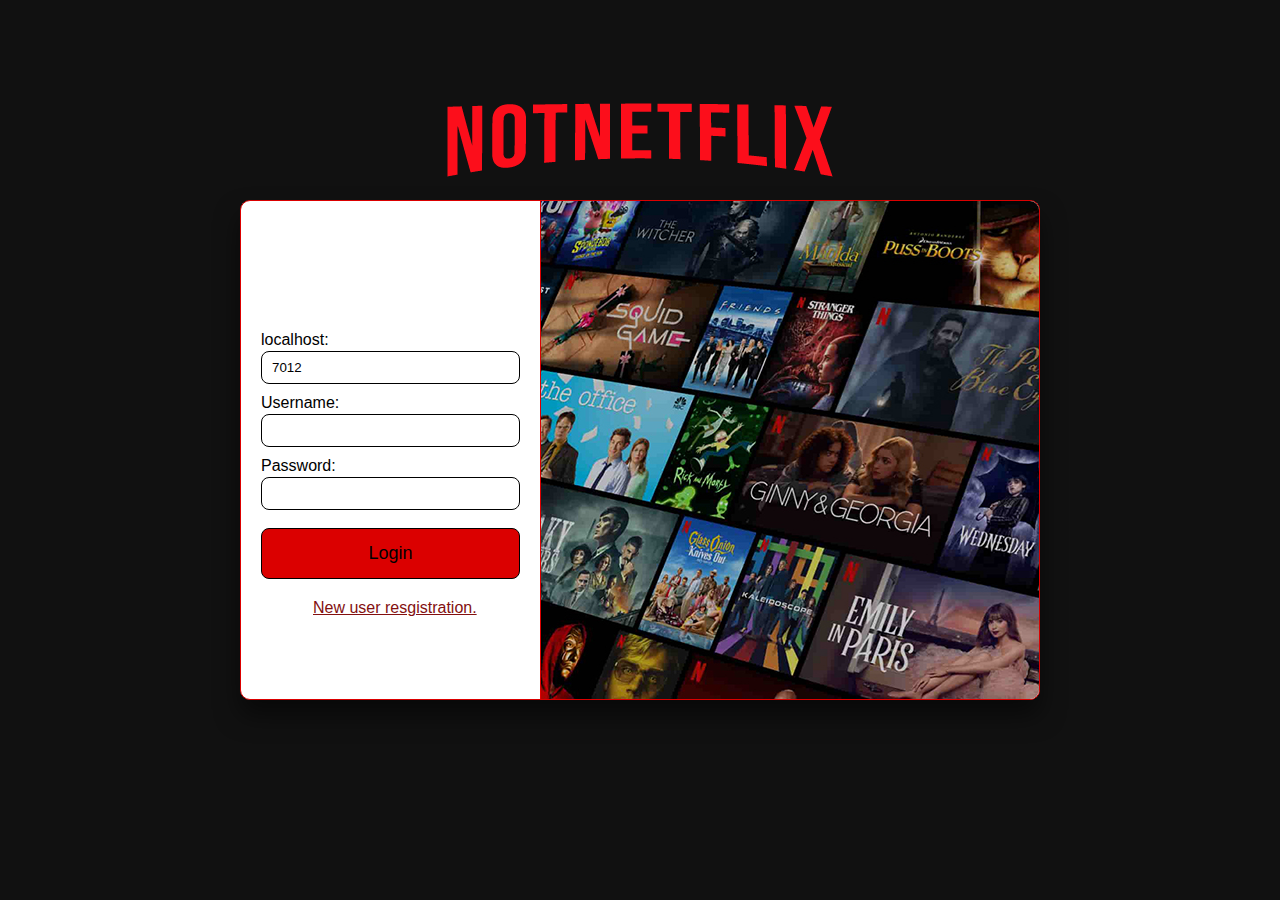
<file: Front-End/admin.html>
<!DOCTYPE html>
<html lang="en">

<head>
    <meta charset="UTF-8">
    <meta http-equiv="X-UA-Compatible" content="IE=edge">
    <meta name="viewport" content="width=device-width, initial-scale=1.0">
    <link rel="stylesheet" href="css/main.css">
    <link rel="stylesheet" href="css/admin.css">
    <script src="https://ajax.googleapis.com/ajax/libs/jquery/3.6.1/jquery.min.js"></script>
    <title>Admin</title>
    <link rel="shortcut icon" href="#">
</head>

<body>
    <div class="container-logo"></div>
    <header>
        <nav>
            <a href="./mylist.html">My List</a>
            <a href="./movies.html">Movies</a>
            <a href="./tvshows.html">TV Shows</a>
            <a href="./cart.html" hidden>Cart</a>
            <span>|</span>
            <a href="./user.html">User</a>
            <a href="./admin.html" class="active" id="a_link_admin">Admin</a>
        </nav>
    </header>
    <section id="sub-menu">
        <a href="#" class="tab_link" data-div="1" id="get_all_users_button">All users</a>
        <a href="#" class="tab_link" data-div="2" id="get_all_addresses_button">All addresses</a>
        <a href="#" class="tab_link" data-div="3" id="search_for_media_button">Search for media</a>
        <a href="#" class="tab_link" data-div="4" id="get_all_media_button">All medias</a>
        <!--<a href="#" class="tab_link" data-div="5">All genres</a>-->

    </section>
    <section id="main-container">
        <div class="hidable 1" style="display: none;">
            <h3>All users:</h3>
            <table>
                <thead>
                    <th>User Id</th>
                    <th>First name</th>
                    <th>Last name</th>
                    <th>Username</th>
                    <th>Role</th>
                    <th>Created</th>
                    <th>Updated</th>
                    <th></th>
                </thead>
                <tbody id="all_users_table_body">
                </tbody>
            </table>
        </div>
        <div class="hidable 2" style="display: none;">
            <h3>All addresses:</h3>
            <table>
                <thead>
                    <th>User Id</th>
                    <th>Name</th>
                    <th>Country</th>
                    <th>City</th>
                    <th>Address</th>
                    <th>Post code</th>
                    <th></th>
                </thead>
                <tbody id="all_addresses_table_body">
                </tbody>
            </table>
        </div>
        <div class="hidable 3" style="display: none;">
            <div id="omdb_search_media_container">
                <div>
                    <label>Search:</label>
                    <input type="text" id="search_for_media_at_omdb_input">
                </div>
                <div>
                    <input id="search_for_media_at_omdb_button" type="submit" value="Search">
                </div>
                <div>
                    <input id="add_media_from_omdb_button" type="submit" value="Add">
                </div>
                </form>
            </div>
            <div id="omdb_result_media_container">

            </div>
        </div>
        <div class="hidable 4" style="display: none;">
            <h3>All media:</h3>
            <table>
                <thead>
                    <th><!--Type--></th>
                    <th>Title</th>
                    <th>Year</th>
                    <th>Genres</th>
                    <th>IMDB</th>
                    <th>Rating</th>
                    <th></th>
                </thead>
                <tbody id="all_media_table_body">
                </tbody>
            </table>
        </div>
    </section>
    <section id="footer">
        <label id="footer_userid_label"></label>
        <label id="footer_role_label"></label>
        <label id="footer_username_label"></label>
        <label id="footer_fullname_label"></label>
        <label id="footer_logout_label">Logout</label>
    </section>

    <div id="messenger"></div>
    <!-- SCRIPTS -->
    <script src="js/admin.js"></script>
</body>

</html>
</file>
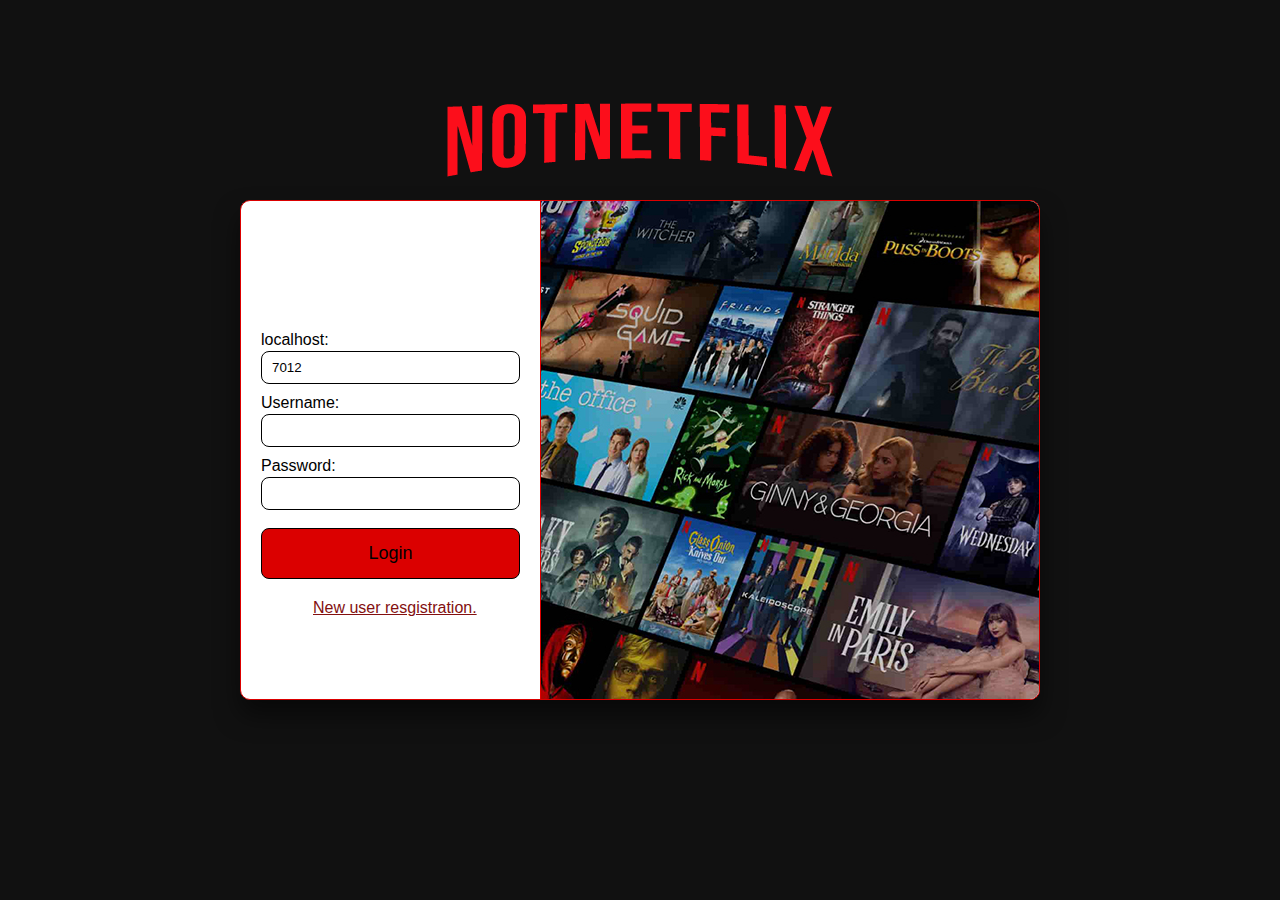
<file: Front-End/login.html>
<!DOCTYPE html>
<html lang="en">

<head>
    <meta charset="UTF-8">
    <meta http-equiv="X-UA-Compatible" content="IE=edge">
    <meta name="viewport" content="width=device-width, initial-scale=1.0">
    <link rel="stylesheet" href="css/login_registration.css">
    <title>Login</title>
    <link rel="shortcut icon" href="#">
</head>

<body>
    <div class="container-logo"></div>
    <div class="container-small-login">
        <div class="container-login">
            <form id="login_form">
                <label for="LocalHost">localhost:</label>
                <input type="text" id="login_localhost" name="LocalHost" value="7012">
                <label for="user">Username:</label>
                <input type="text" id="login_username" name="Username" autocomplete=“off”>
                <label for="password">Password:</label>
                <input type="password" id="login_password" name="Password">
                <input id="login_button" type="submit" value="Login">
            </form>
            <a href="registration.html" class="registration-link">New user resgistration.</a>
        </div>
        <div class="container-pic"></div>
    </div>

    <!-- SCRIPTS -->
    <script src="js/login.js"></script>
</body>

</html>
</file>
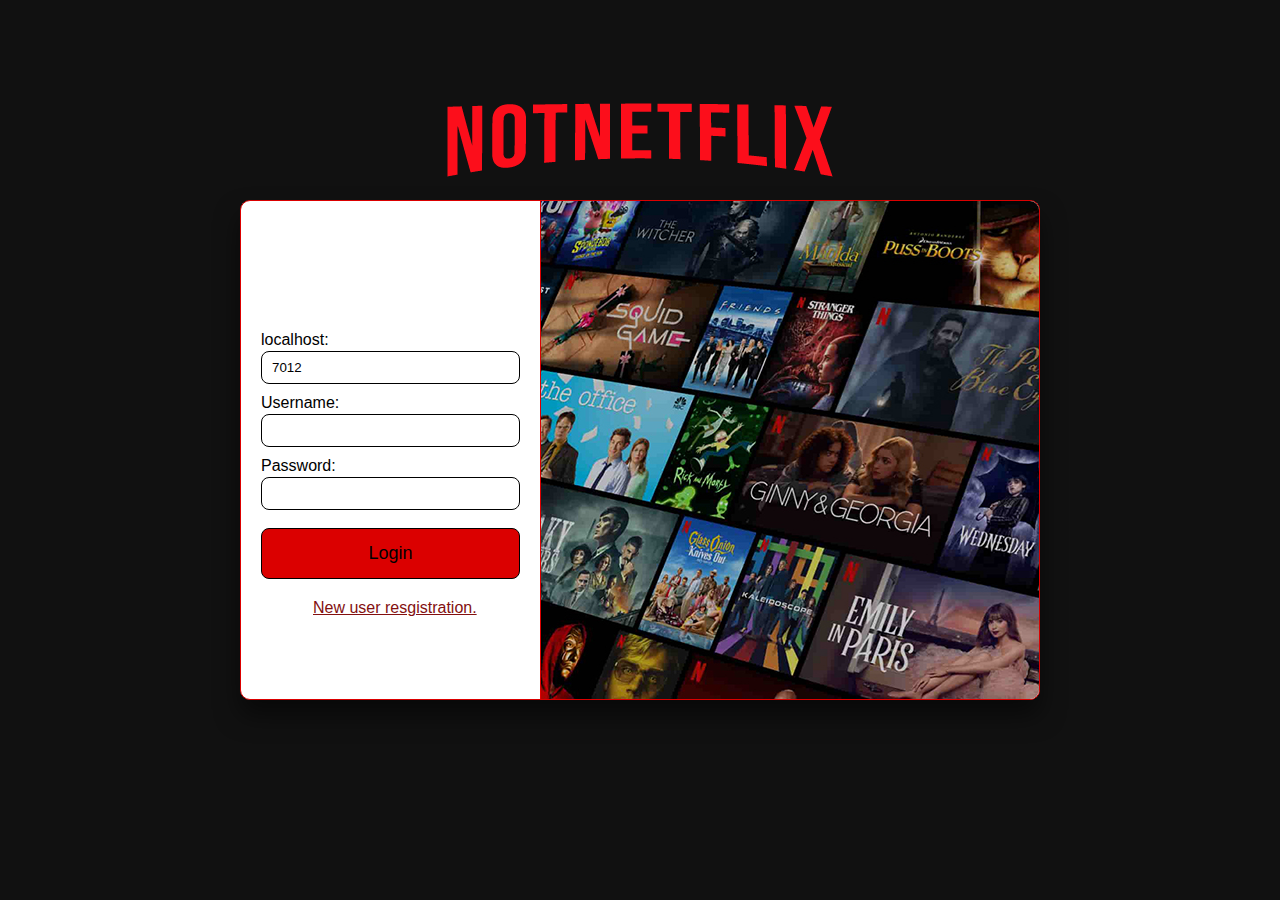
<file: Front-End/media.html>
<!DOCTYPE html>
<html lang="en">

<head>
    <meta charset="UTF-8">
    <meta http-equiv="X-UA-Compatible" content="IE=edge">
    <meta name="viewport" content="width=device-width, initial-scale=1.0">
    <link rel="stylesheet" href="css/main.css">
    <script src="https://ajax.googleapis.com/ajax/libs/jquery/3.6.1/jquery.min.js"></script>
    <title>Media</title>
    <link rel="shortcut icon" href="#">
</head>

<body>
    <div class="container-logo"></div>
    <header>
        <nav>
            <a href="./mylist.html">My List</a>
            <a href="./movies.html">Movies</a>
            <a href="./tvshows.html">TV Shows</a>
            <a href="./cart.html" hidden>Cart</a>
            <span>|</span>
            <a href="./user.html">User</a>
            <a href="./admin.html" hidden id="a_link_admin">Admin</a>
        </nav>
    </header>
    <section id="sub-menu">



    </section>
    <section id="main-container">
        <div id="media">

        </div>
    </section>
    <section id="footer">
        <label id="footer_userid_label"></label>
        <label id="footer_role_label"></label>
        <label id="footer_username_label"></label>
        <label id="footer_fullname_label"></label>
        <label id="footer_logout_label">Logout</label>
    </section>

    <div id="messenger"></div>
    <!-- SCRIPTS -->
    <script src="js/media.js"></script>
</body>

</html>
</file>
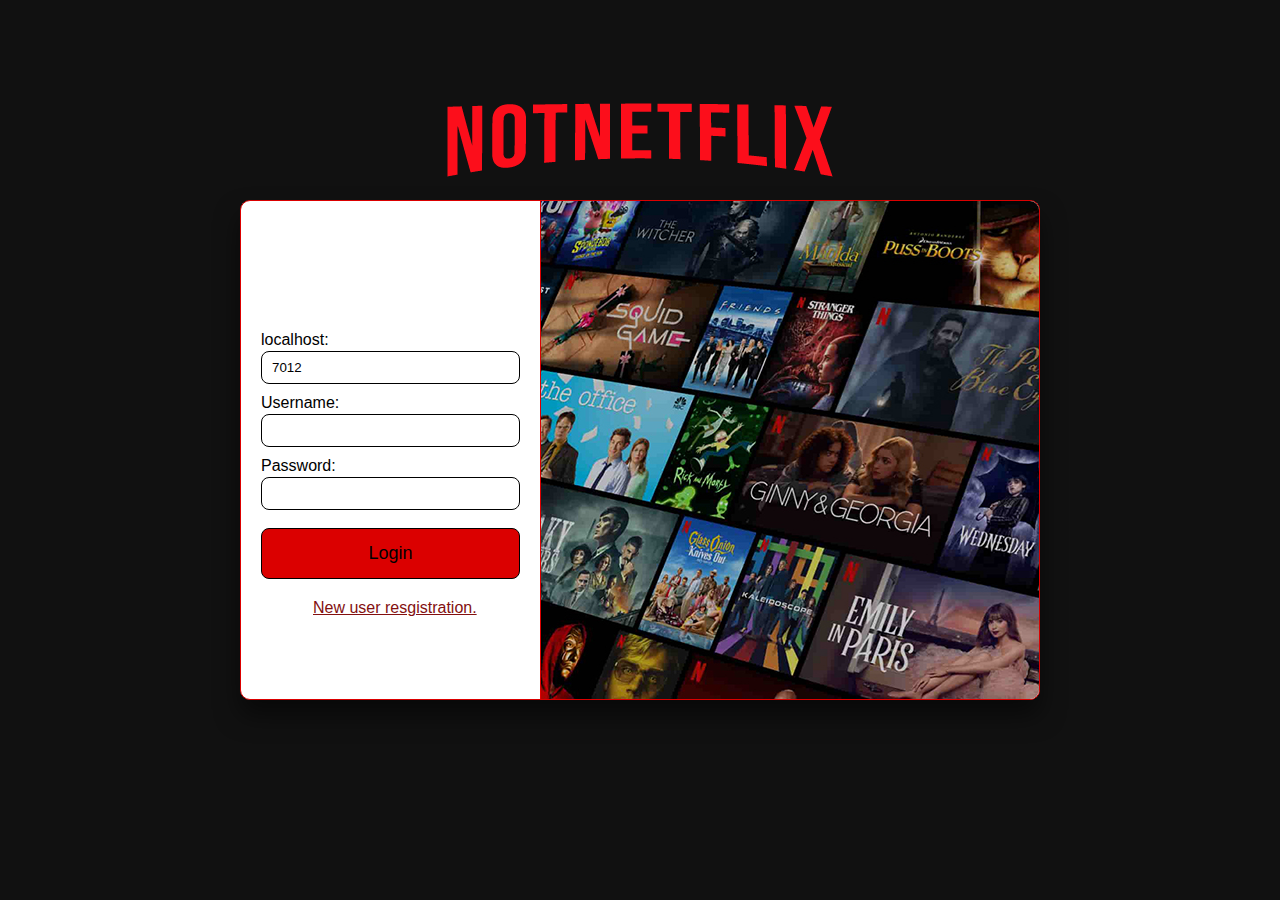
<file: Front-End/movies.html>
<!DOCTYPE html>
<html lang="en">

<head>
    <meta charset="UTF-8">
    <meta http-equiv="X-UA-Compatible" content="IE=edge">
    <meta name="viewport" content="width=device-width, initial-scale=1.0">
    <link rel="stylesheet" href="css/main.css">
    <link rel="stylesheet" href="css/movies.css">
    <script src="https://ajax.googleapis.com/ajax/libs/jquery/3.6.1/jquery.min.js"></script>
    <title>Movies</title>
    <link rel="shortcut icon" href="#">
</head>

<body>
    <div class="container-logo"></div>
    <header>
        <nav>
            <a href="./mylist.html">My List</a>
            <a href="./movies.html" class="active">Movies</a>
            <a href="./tvshows.html">TV Shows</a>
            <a href="./cart.html" hidden>Cart</a>
            <span>|</span>
            <a href="./user.html">User</a>
            <a href="./admin.html" hidden id="a_link_admin">Admin</a>
        </nav>
    </header>
    <section id="sub-menu">



    </section>
    <section id="main-container">
        <div id="all_movies">

        </div>
    </section>
    <section id="footer">
        <label id="footer_userid_label"></label>
        <label id="footer_role_label"></label>
        <label id="footer_username_label"></label>
        <label id="footer_fullname_label"></label>
        <label id="footer_logout_label">Logout</label>
    </section>

    <div id="messenger"></div>
    <!-- SCRIPTS -->
    <script src="js/movies.js"></script>
</body>

</html>
</file>
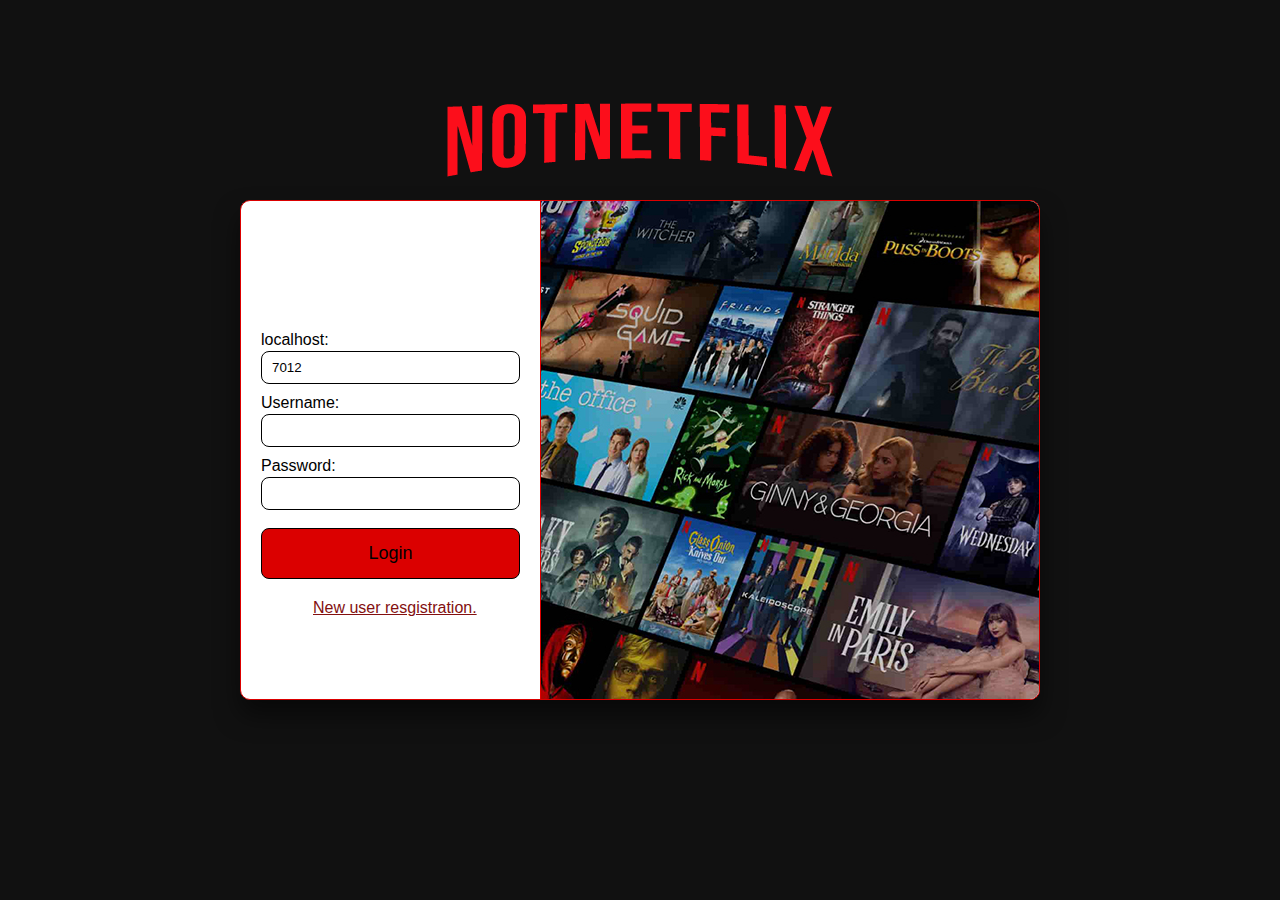
<file: Front-End/mylist.html>
<!DOCTYPE html>
<html lang="en">

<head>
    <meta charset="UTF-8">
    <meta http-equiv="X-UA-Compatible" content="IE=edge">
    <meta name="viewport" content="width=device-width, initial-scale=1.0">
    <link rel="stylesheet" href="css/main.css">
    <script src="https://ajax.googleapis.com/ajax/libs/jquery/3.6.1/jquery.min.js"></script>
    <title>My List</title>
    <link rel="shortcut icon" href="#">
</head>

<body>
    <div class="container-logo"></div>
    <header>
        <nav>
            <a href="./mylist.html" class="active">My List</a>
            <a href="./movies.html">Movies</a>
            <a href="./tvshows.html">TV Shows</a>
            <a href="./cart.html" hidden>Cart</a>
            <span>|</span>
            <a href="./user.html">User</a>
            <a href="./admin.html" hidden id="a_link_admin">Admin</a>
        </nav>
    </header>
    <section id="sub-menu">
        <a href="#" class="tab_link" data-div="" id="sub_memu_wishlist"
            onclick="all_movies_table_body.innerHTML = '', getAllUserMedias('Wishlist')">Wishlist</a>
        <a href="#" class="tab_link" data-div="" id="sub_memu_watching"
            onclick="all_movies_table_body.innerHTML = '', getAllUserMedias('Watching')">Watching</a>
        <a href="#" class="tab_link" data-div="" id="sub_memu_finished"
            onclick="all_movies_table_body.innerHTML = '', getAllUserMedias('Finished')">Finished</a>

    </section>
    <section id="main-container">
        <div id="all_movies">
            <table>
                <thead>
                    <th width="200px">Status</th>
                    <th width="40px"><!-- Type --></th>
                    <th width="35%">Title</th>
                    <th width="120px">Year</th>
                    <th><!-- IMDB --></th>
                    <th><!-- imdbR --></th>
                    <th>My rating</th>
                    <th>Review</th>
                    <th>Note</th>
                    <th width="160px"><!-- Actions --></th>
                </thead>
                <tbody id="all_movies_table_body">
                </tbody>
            </table>
        </div>
    </section>
    <section id="footer">
        <label id="footer_userid_label"></label>
        <label id="footer_role_label"></label>
        <label id="footer_username_label"></label>
        <label id="footer_fullname_label"></label>
        <label id="footer_logout_label">Logout</label>
    </section>

    <div id="messenger"></div>
    <!-- SCRIPTS -->
    <script src="js/mylist.js"></script>
</body>

</html>
</file>
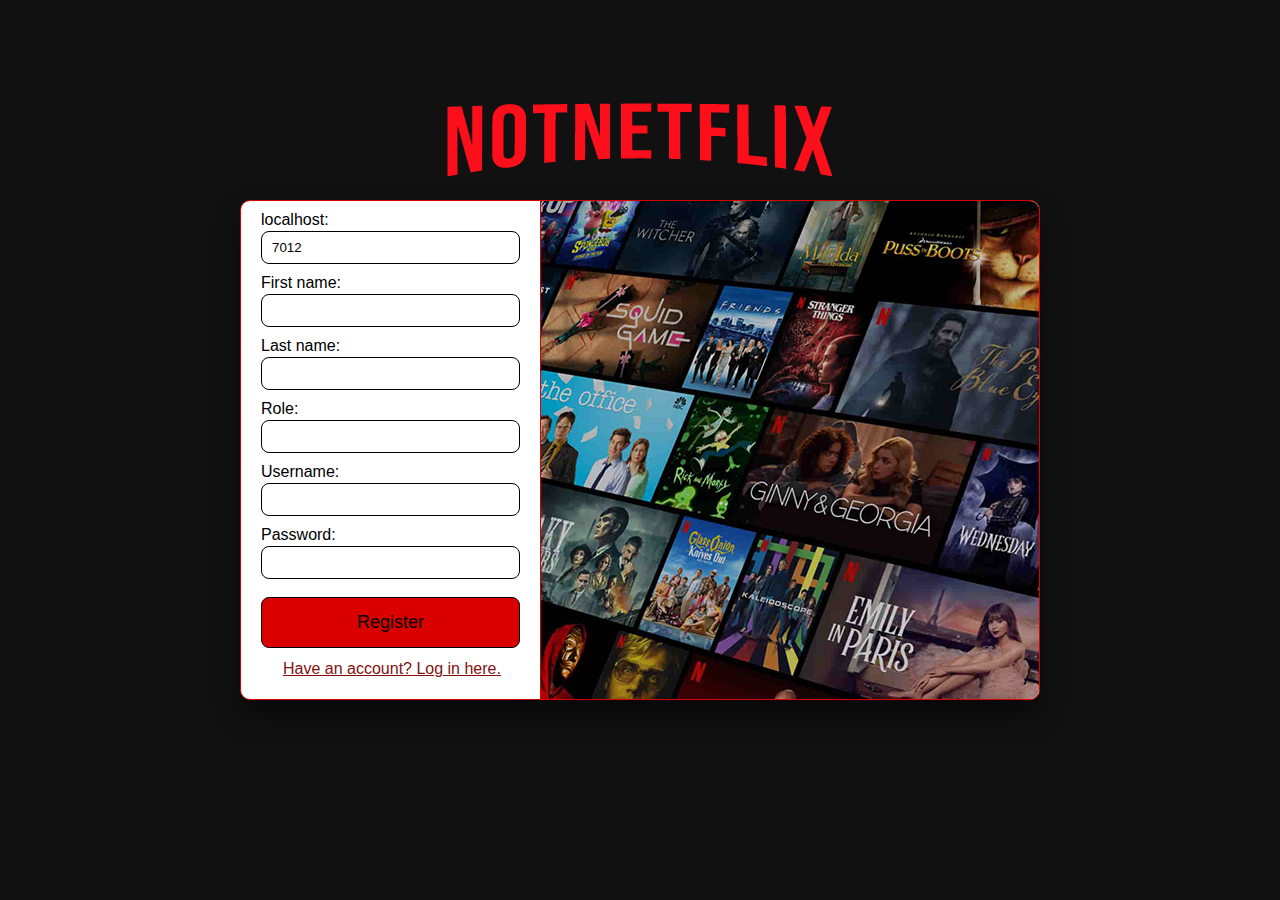
<file: Front-End/registration.html>
<!DOCTYPE html>
<html lang="en">

<head>
    <meta charset="UTF-8">
    <meta http-equiv="X-UA-Compatible" content="IE=edge">
    <meta name="viewport" content="width=device-width, initial-scale=1.0">
    <link rel="stylesheet" href="css/login_registration.css">
    <title>Registration</title>
    <link rel="shortcut icon" href="#">
</head>

<body>
    <div class="container-logo"></div>
    <div class="container-small-registration">
        <div class="container-registration">
            <form id="registration_form">
                <label for="LocalHost">localhost:</label>
                <input type="text" id="registration_localhost" name="LocalHost" value="7012">
                <label for="firstname">First name:</label>
                <input type="text" id="registration_firstname" name="FirstName">
                <label for="lastname">Last name:</label>
                <input type="text" id="registration_lastname" name="LastName">
                <label for="role">Role:</label>
                <input type="text" id="registration_role" name="Role">
                <label for="user">Username:</label>
                <input type="text" id="registration_username" name="Username" autocomplete=“off”>
                <label for="password">Password:</label>
                <input type="password" id="registration_password" name="Password">
                <input id="register_button" type="submit" value="Register">
            </form>
            <a href="login.html" class="login-link">Have an account? Log in here.</a>
        </div>
        <div class="container-pic"></div>
    </div>

    <div id="messenger"></div>
    <!-- SCRIPTS -->
    <script src="js/registration.js"></script>
</body>

</html>
</file>
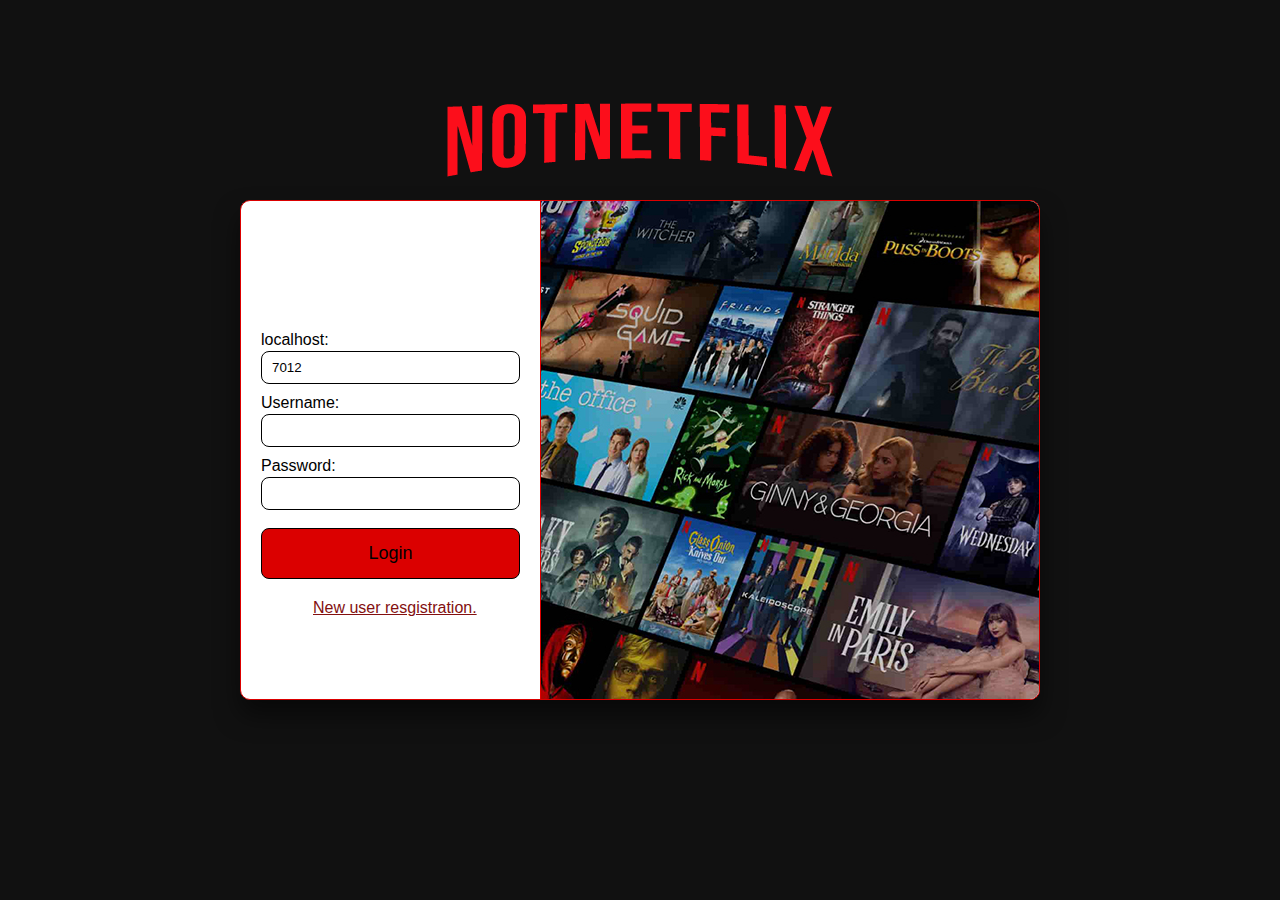
<file: Front-End/tvshows.html>
<!DOCTYPE html>
<html lang="en">

<head>
    <meta charset="UTF-8">
    <meta http-equiv="X-UA-Compatible" content="IE=edge">
    <meta name="viewport" content="width=device-width, initial-scale=1.0">
    <link rel="stylesheet" href="css/main.css">
    <link rel="stylesheet" href="css/tvshows.css">
    <script src="https://ajax.googleapis.com/ajax/libs/jquery/3.6.1/jquery.min.js"></script>
    <title>TV Shows</title>
    <link rel="shortcut icon" href="#">
</head>

<body>
    <div class="container-logo"></div>
    <header>
        <nav>
            <a href="./mylist.html">My List</a>
            <a href="./movies.html">Movies</a>
            <a href="./tvshows.html" class="active">TV Shows</a>
            <a href="./cart.html" hidden>Cart</a>
            <span>|</span>
            <a href="./user.html">User</a>
            <a href="./admin.html" hidden id="a_link_admin">Admin</a>
        </nav>
    </header>
    <section id="sub-menu">



    </section>
    <section id="main-container">
        <div id="all_movies">

        </div>
    </section>
    <section id="footer">
        <label id="footer_userid_label"></label>
        <label id="footer_role_label"></label>
        <label id="footer_username_label"></label>
        <label id="footer_fullname_label"></label>
        <label id="footer_logout_label">Logout</label>
    </section>

    <div id="messenger"></div>
    <!-- SCRIPTS -->
    <script src="js/tvshows.js"></script>
</body>

</html>
</file>
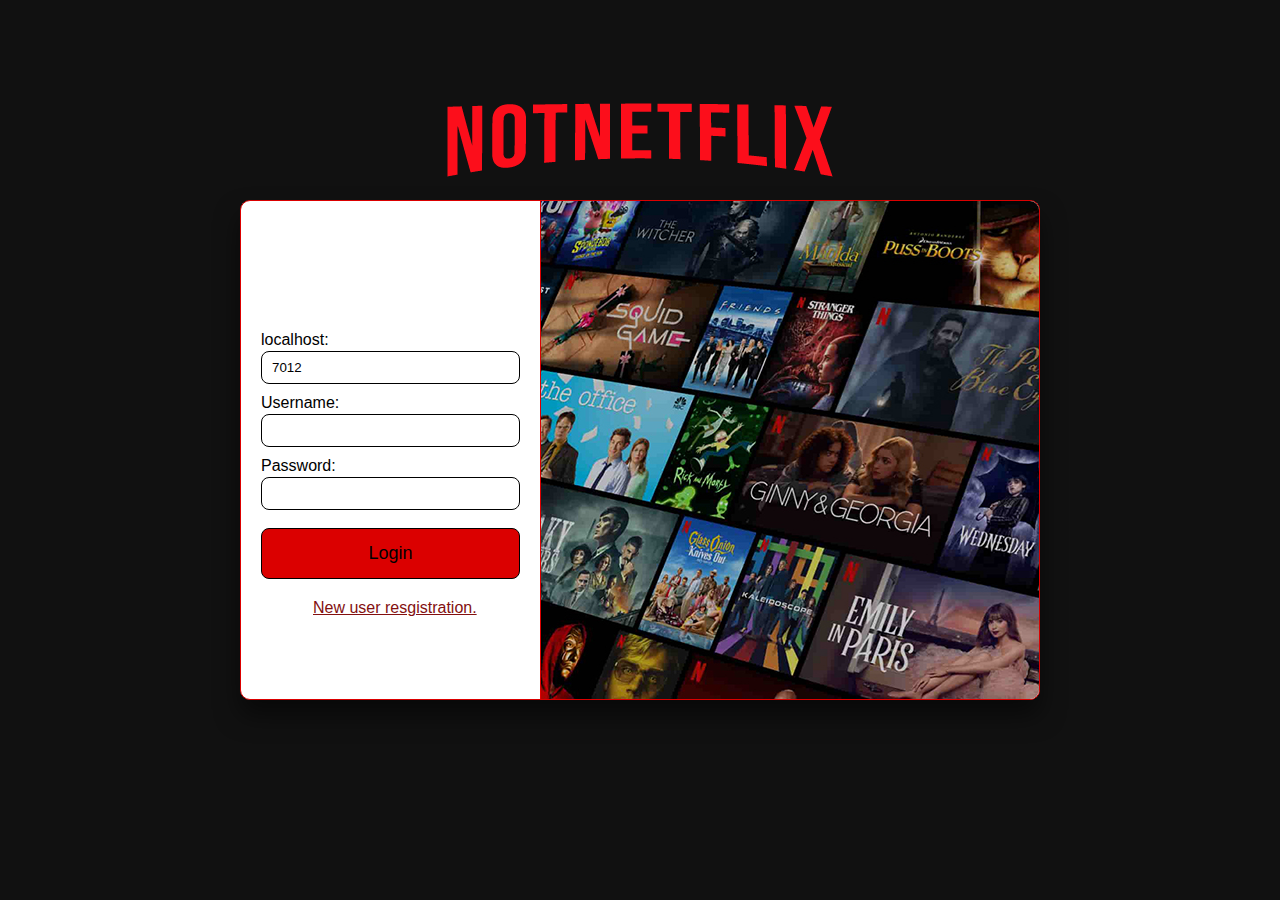
<file: Front-End/user.html>
<!DOCTYPE html>
<html lang="en">

<head>
    <meta charset="UTF-8">
    <meta http-equiv="X-UA-Compatible" content="IE=edge">
    <meta name="viewport" content="width=device-width, initial-scale=1.0">
    <link rel="stylesheet" href="css/main.css">
    <link rel="stylesheet" href="css/user.css">
    <script src="https://ajax.googleapis.com/ajax/libs/jquery/3.6.1/jquery.min.js"></script>
    <title>User</title>
    <link rel="shortcut icon" href="#">
</head>

<body>
    <div class="container-logo"></div>
    <header>
        <nav>
            <a href="./mylist.html">My List</a>
            <a href="./movies.html">Movies</a>
            <a href="./tvshows.html">TV Shows</a>
            <a href="./cart.html" hidden>Cart</a>
            <span>|</span>
            <a href="./user.html" class="active">User</a>
            <a href="./admin.html" hidden id="a_link_admin">Admin</a>
        </nav>
    </header>
    <section id="sub-menu">
        <a href="#" class="tab_link" data-div="1">User info</a>
        <a href="#" class="tab_link" data-div="2">Update user info</a>
        <a href="#" class="tab_link" data-div="3">Address</a>
        <a href="#" class="tab_link" data-div="4">Add address</a>
        <a href="#" class="tab_link" data-div="5">Update address</a>
        <a href="#" class="tab_link" data-div="6">Delete address</a>
    </section>
    <section id="main-container">
        <div class="hidable 1" style="display: none;">
            <div id="container_user_info">
                <div>
                    <input id="get_user_info_button" type="submit" value="Get my user info">
                </div>
                <div>
                    <label>User Id:</label>
                    <label id="get_user_info_userId"></label>
                </div>
                <div>
                    <label>Username:</label>
                    <label id="get_user_info_username"></label>
                </div>
                <div>
                    <label>Role:</label>
                    <label id="get_user_info_role"></label>
                </div>
                <div>
                    <label>First Name:</label>
                    <label id="get_user_info_firstname"></label>
                </div>
                <div>
                    <label>Last Name:</label>
                    <label id="get_user_info_lastname"></label>
                </div>
                <div>
                    <label>Created:</label>
                    <label id="get_user_info_created"></label>
                </div>
                <div>
                    <label>Updated:</label>
                    <label id="get_user_info_updated"></label>
                </div>
            </div>
        </div>
        <div class="hidable 2" style="display: none;">
            <div id="container_update_user_info">
                <form id="update_user_info_form">
                    <div>
                        <label for="Username">First Name:</label>
                        <input type="text" id="update_user_info_firstname" name="Username">
                    </div>
                    <div>
                        <label for="LastName">Last Name:</label>
                        <input type="text" id="update_user_info_lastName" name="LastName">
                    </div>
                    <input id="update_user_info_button" type="submit" value="Update your user info">
                </form>
            </div>
        </div>
        <div class="hidable 3" style="display: none;">
            <div id="container_address">
                <h3>Your address:</h3>
                <div>
                    <input id="get_address_button" type="button" value="Get your address">
                </div>
                <div>
                    <label>Addres Id:</label>
                    <label id="get_address_address_id"></label>
                </div>
                <div>
                    <label>Country:</label>
                    <label id="get_address_country"></label>
                </div>
                <div>
                    <label>City:</label>
                    <label id="get_address_city"></label>
                </div>
                <div>
                    <label>Address:</label>
                    <label id="get_address_address"></label>
                </div>
                <div>
                    <label>Post Code:</label>
                    <label id="get_address_postcode"></label>
                </div>
            </div>
        </div>
        <div class="hidable 4" style="display: none;">
            <div id="container_add_address">
                Add new address:
                <form id="add_address_form">
                    <label for="country">Country:</label>
                    <input type="text" name="country">
                    <label for="city">City:</label>
                    <input type="text" name="city">
                    <label for="addressText">Address:</label>
                    <input type="text" name="addressText">
                    <label for="postCode">Post Code:</label>
                    <input type="text" name="postCode">
                    <input id="add_address_button" type="button" value="Add">
                </form>
            </div>
        </div>
        <div class="hidable 5" style="display: none;">
            <div id="container_update_address">
                <h3>Update your address:</h3>
                <form id="update_address_form">
                    <label for="country">Country:</label>
                    <input type="text" name="country">
                    <label for="city">City:</label>
                    <input type="text" name="city">
                    <label for="addressText">Address:</label>
                    <input type="text" name="addressText">
                    <label for="postCode">Post Code:</label>
                    <input type="text" name="postCode">
                    <input id="update_address_button" type="button" value="Update">
                </form>
            </div>
        </div>
        <div class="hidable 6" style="display: none;">
            <div id="container_delete_address">
                Delete your address:
                <input id="delete_address_button" type="submit" value="Delete">
            </div>
        </div>


    </section>
    <section id="footer">
        <label id="footer_userid_label"></label>
        <label id="footer_role_label"></label>
        <label id="footer_username_label"></label>
        <label id="footer_fullname_label"></label>
        <label id="footer_logout_label">Logout</label>
    </section>

    <div id="messenger"></div>
    <!-- SCRIPTS -->
    <script src="js/user.js"></script>
</body>

</html>
</file>
<file: Front-End/css/main.css>
html {
    height: 100%;
    height: 100%;
    overflow: hidden;
    display: flex;
    flex-flow: row nowrap;
    justify-content: center;
    align-items: center;
}

body {
    margin: 0;
    padding: 0;
    width: 100%;
    height: 100%;
    font-family: sans-serif;
    background: #111;
    display: flex;
    flex-flow: column nowrap;
    justify-content: start;
    align-items: center;
}

.container-logo {
    position: absolute;
    top: 10px;
    left: calc(50% - 200px);
    width: 400px;
    height: 80px;
    background-image: url("../img/logo_400x80.png");
    background-repeat: no-repeat;
}

header {
    display: flex;
    flex-flow: row nowrap;
    justify-content: space-evenly;
    align-items: center;
    height: 40px;
    margin-top: 95px;
    width: 1250px;
    background: #db0000;
    border: 1px solid black;
    border-top-left-radius: 12px;
    border-top-right-radius: 12px;
}

#sub-menu {
    display: flex;
    flex-flow: row nowrap;
    justify-content: center;
    align-items: center;
    height: 25px;
    width: 1250px;
    background: #fff;
    border-left: 1px solid black;
    border-right: 1px solid black;
}

#main-container {
    display: flex;
    flex-flow: row wrap;
    justify-content: start;
    align-items: flex-start;
    width: 1250px;
    margin-left: 20px;
    margin-right: 20px;
    height: calc(100% - 200px);
    padding: 0px;
    top: -1px;
    margin-top: 0px;
    background: #ffffff;
    border-left: 1px solid black;
    border-right: 1px solid black;
    overflow-y: auto;
}

#footer {
    display: flex;
    flex-flow: row nowrap;
    justify-content: space-between;
    align-items: center;
    height: 25px;
    width: 1250px;
    background: #ffffff;
    border-left: 1px solid black;
    border-bottom: 1px solid black;
    border-right: 1px solid black;
    border-bottom-left-radius: 12px;
    border-bottom-right-radius: 12px;
}

#footer label {
    padding: 0 20px;
}


/******************************************** MENU ******************************************/

nav a:link {
    color: #fff;
    text-decoration: none;
}

nav a:visited {
    color: #fff;
}

nav a:hover {
    color: #000 !important;
}

nav a:link {
    margin-right: 30px;
    margin-top: 20px;
}

nav span {
    margin-right: 30px;
    margin-top: 20px;
    color: #fff;
}

nav a.active {
    font-weight: 600;
    color: #000;
}

#sub-menu a:link {
    color: #db0000;
    text-decoration: none;
}

#sub-menu a:hover {
    color: #000 !important;
}

#sub-menu a:link {
    margin-right: 30px;
    margin-top: 5px;
}

#sub-menu a:visited {
    color: #db0000;
}


/****************************************** FOOTER ******************************************/

#footer {
    color: #ccc;
}

#footer #footer_logout_label:hover {
    cursor: pointer;
    color: #db0000;
}

/****************************************** MESSENGER ******************************************/

#messenger {
    display: flex;
    flex-flow: column nowrap;
    justify-content: center;
    align-items: flex-end;
    position: fixed;
    bottom: 0;
    right: 0;
    padding-right: 10px;
    padding-bottom: 10px;
    z-index: 100;
}

#messenger>div {
    display: inline-block;
    border-radius: 5px;
    padding: 8px;
    margin-top: 5px;
    white-space: nowrap;
    border: solid 1px #000;
    color: #000;
    background-color: #fff;
}

/****************************************** TABLE ******************************************/

table,
#all_movies {
    width: 100%;
    border-collapse: collapse;
    font-size: 0.9em;
    font-family: sans-serif;
}


tbody tr:hover {
    background-color: #eeeeee;
}

table,
th,
td {
    padding: 5px 0 5px 5px;
}

th {
    text-align: left;
}


.actions div {
    display: inline-block;
    margin: 0 8px 0 0;
}

.actions div:hover {
    cursor: pointer;
}

.hidable {
    width: 100%;
}

.table-media-link {
    color: #770000 !important;
    text-decoration: none;
}

.table-media-link:hover {
    color: #ff0000 !important;
    text-decoration: underline;
}

.table-imdb-link {
    color: #deb522 !important;
    text-decoration: none;
}

.table-imdb-link:hover {
    color: #deb522 !important;
    text-decoration: underline;
}
</file>
<file: Front-End/css/admin.css>
h3 {
    padding-left: 20px;
}

#omdb_search_media_container,
#omdb_result_media_container {
    margin-top: 30px;
    margin-left: 50px;
}

#omdb_search_media_container div {
    display: inline-block;
    margin-right: 5px;
}
</file>
<file: Front-End/css/login_registration.css>
html {
    height: 100%;
}

body {
    margin: 0;
    padding: 0;
    font-family: sans-serif;
    background: #111;
}

.container-logo {
    position: absolute;
    top: calc(50% - 350px);
    left: calc(50% - 200px);
    width: 400px;
    height: 80px;
    background-image: url("../img/logo_400x80.png");
    background-repeat: no-repeat;
}

.container-small-login,
.container-small-registration {
    display: flex;
    flex-flow: row nowrap;
    justify-content: left;
    align-items: center;
    position: absolute;
    top: 50%;
    left: 50%;
    width: 800px;
    height: 500px;
    padding: 0px;
    transform: translate(-50%, -50%);
    background: #ffffff;
    box-sizing: border-box;
    box-shadow: 0 15px 25px rgba(0, 0, 0, .5);
    border-radius: 10px;
    border: solid 1px #db0000;
}

.container-login,
.container-registration {
    width: 300px;
    height: 100%;
}

#login_form {
    margin-top: 100px;
    text-align: left;
    padding: 20px;
}

#registration_form {
    margin-top: 10px;
    text-align: left;
    padding: 0px 20px 12px 20px;
}

label {
    display: block;
    margin-top: 10px;
    margin-bottom: 2px;
    font-size: 16px;
}

input[type="text"],
input[type="password"] {
    width: 100%;
    padding: 8px 10px;
    margin-top: 0px;
    margin-bottom: 0px;
    box-sizing: border-box;
    border: 1px solid #000000;
    border-radius: 8px;
}

input[type="submit"] {
    width: 100%;
    background-color: #db0000;
    color: #000000;
    padding: 14px 20px;
    margin-top: 18px;
    border: 1px solid #000000;
    border-radius: 8px;
    cursor: pointer;
    font-size: 18px;
}

input[type="submit"]:hover {
    background-color: #831010;
}

.container-pic {
    width: 500px;
    height: 100%;
    background-image: url("../img/login_pic.jpg");
    border-left: solid 1px #db0000;
    border-top-right-radius: 9px;
    border-bottom-right-radius: 9px;
}

a.login-link {
    padding: 0 0 0 42px;
    color: #831010;
}

a.registration-link {
    padding: 0 0 0 72px;
    color: #831010;
}


/****************************************** MESSENGER ******************************************/

#messenger {
    display: flex;
    flex-flow: column nowrap;
    justify-content: center;
    align-items: flex-end;
    position: fixed;
    bottom: 0;
    right: 0;
    padding-right: 10px;
    padding-bottom: 10px;
    z-index: 100;
}

#messenger>div {
    display: inline-block;
    border-radius: 5px;
    padding: 8px;
    margin-top: 5px;
    white-space: nowrap;
    border: solid 1px #000;
    color: #000;
    background-color: #fff;
}
</file>
<file: Front-End/css/movies.css>
#all_movies {
    display: flex;
    flex-flow: row wrap;
}

.media_container {
    position: relative;
    display: inline-block;
    margin: 15px 0px 0px 15px;
    max-width: 120px;
    max-height: 216px;
    /* pic = 240px */
}

.media_container:hover .m_c_mask {
    display: block;
}

.m_c_mask {
    display: none;
    position: absolute;
    width: 120px;
    height: 178px;
    background-color: #00000066;
}

.m_c_title {
    margin-top: 2px;
    max-width: 120px;
    height: 38px;
    text-overflow: ellipsis;
    white-space: wrap;
    overflow: hidden;
}

.m_c_star {
    margin: 36% 23%;
    font-size: 50px;
}

.m_c_star:hover {
    cursor: pointer;
    text-shadow: 0px 0px 20px gold;

}

.m_c_pic {
    width: 120px;
    height: 178px;
    background-image: url("/img/no_image_300x450.jpg");
    background-size: 120px 178px;
    background-repeat: no-repeat;
}

.m_c_pic img {
    width: 120px;
    height: 178px;
}
</file>
<file: Front-End/css/tvshows.css>
#all_movies {
    display: flex;
    flex-flow: row wrap;
}

.media_container {
    position: relative;
    display: inline-block;
    margin: 15px 0px 0px 15px;
    max-width: 120px;
    max-height: 216px;
    /* pic = 240px */
}

.media_container:hover .m_c_mask {
    display: block;
}

.m_c_mask {
    display: none;
    position: absolute;
    width: 120px;
    height: 178px;
    background-color: #00000066;
}

.m_c_title {
    margin-top: 2px;
    max-width: 120px;
    height: 38px;
    text-overflow: ellipsis;
    white-space: wrap;
    overflow: hidden;
}

.m_c_star {
    margin: 36% 23%;
    font-size: 50px;
}

.m_c_star:hover {
    cursor: pointer;
    text-shadow: 0px 0px 20px gold;

}

.m_c_pic {
    width: 120px;
    height: 178px;
    background-image: url("/img/no_image_300x450.jpg");
    background-size: 120px 178px;
    background-repeat: no-repeat;
}

.m_c_pic img {
    width: 120px;
    height: 178px;
}
</file>
<file: Front-End/css/user.css>
#container_user_info,
#container_update_user_info {
    padding: 50px;
    display: flex;
    flex-flow: column;
    align-items: flex-start;
}

.flex {
    display: flex;
    flex-flow: row wrap;
    justify-content: flex-start;
}

#container_address,
#container_add_address,
#container_update_address,
#container_delete_address {
    display: inline-block;
    width: 550px;
    height: 300px;
    padding: 50px 0 0 50px;
}

#add_address_form,
#update_address_form {
    /* display: none; */
    padding-top: 15px;
    /* width: 950px; */
    display: flex;
    flex-flow: column;
    align-items: flex-start;
}

#container_user_info div,
#container_update_user_info form div,
#container_address div {
    margin: 5px 0px;
}

#address_form label {
    margin: 0px 0px 1px 0px;
}

#address_form input {
    margin: 0px 0px 5px 0px;
}
</file>
